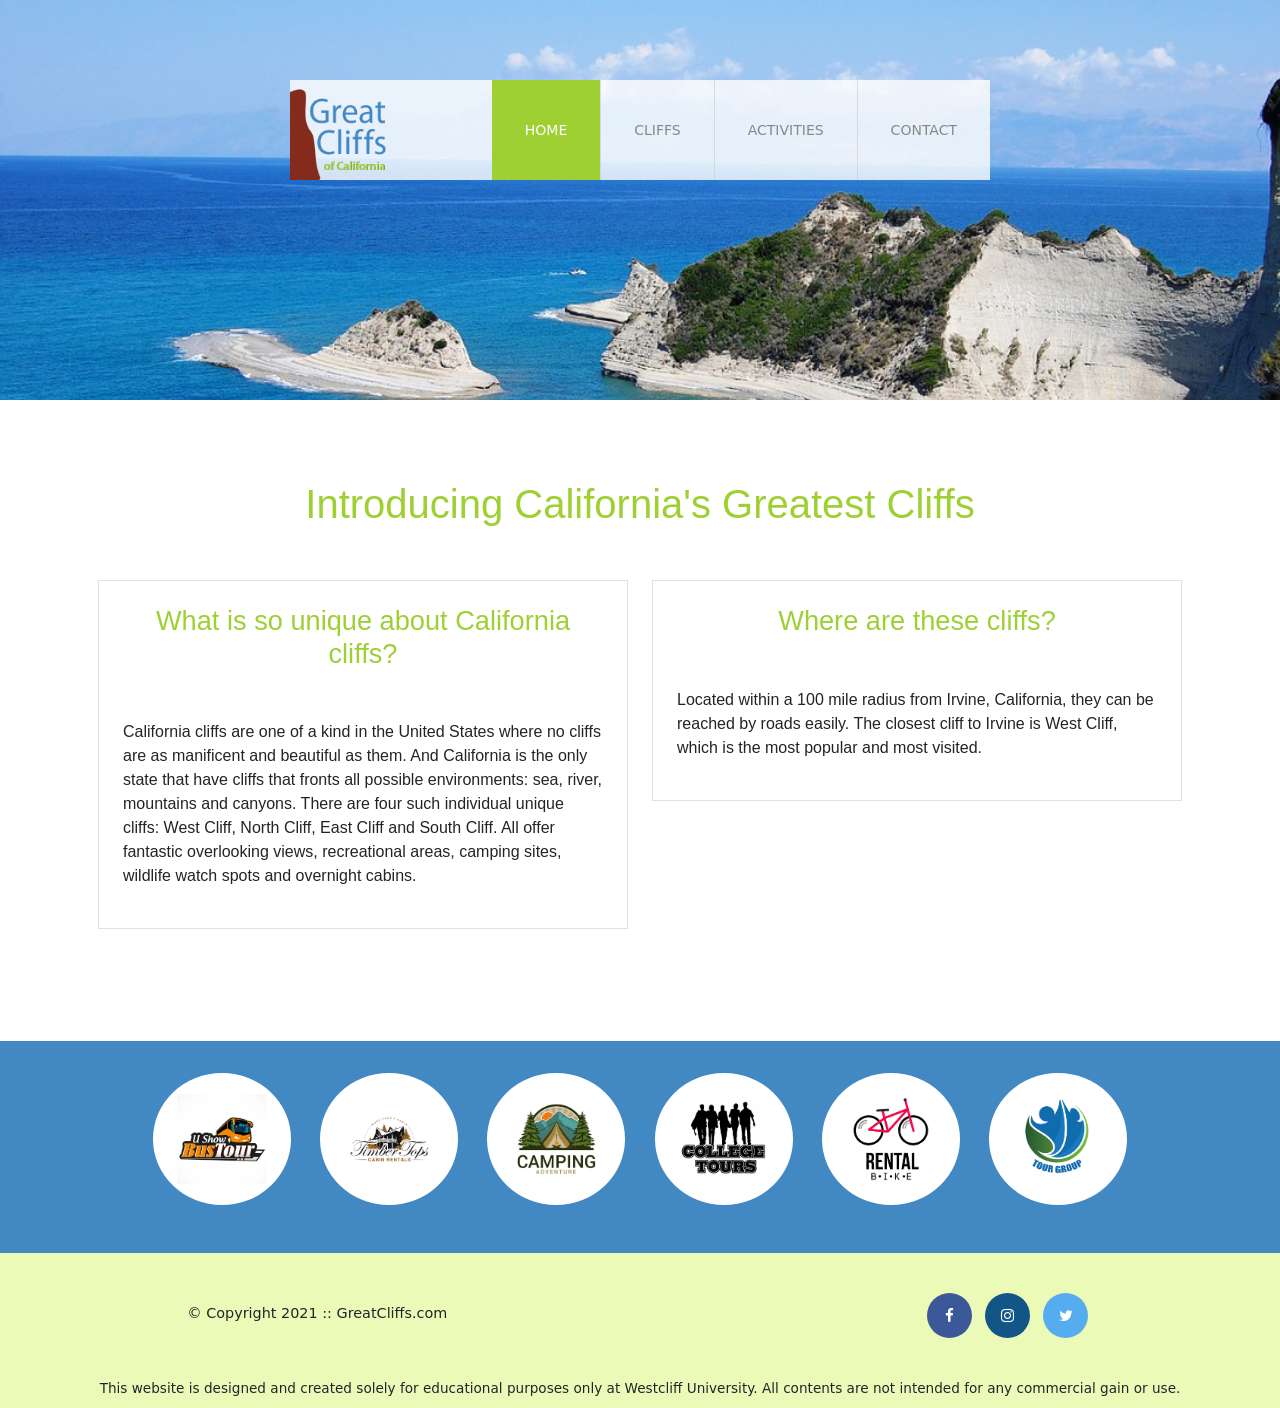
<file: index.html>
<!DOCTYPE html>
<html lang="en">
  <head>
    <title>Great Cliffs of California</title>

    <!-- Meta Tags -->
    <meta charset="UTF-8" />
    <meta name="viewport" content="width=device-width, initial-scale=1" />

    <!-- Bootstrap CSS -->
    <link
      href="https://cdn.jsdelivr.net/npm/bootstrap@5.3.3/dist/css/bootstrap.min.css"
      rel="stylesheet"
      integrity="sha384-QWTKZyjpPEjISv5WaRU9OFeRpok6YctnYmDr5pNlyT2bRjXh0JMhjY6hW+ALEwIH"
      crossorigin="anonymous"
    />
    <script
      src="https://cdn.jsdelivr.net/npm/bootstrap@5.3.3/dist/js/bootstrap.bundle.min.js"
      integrity="sha384-YvpcrYf0tY3lHB60NNkmXc5s9fDVZLESaAA55NDzOxhy9GkcIdslK1eN7N6jIeHz"
      crossorigin="anonymous"
    ></script>
    <!-- Font Awesome -->
    <link
      rel="stylesheet"
      href="https://cdnjs.cloudflare.com/ajax/libs/font-awesome/4.7.0/css/font-awesome.min.css"
    />
    <!-- Custom CSS -->
    <link rel="stylesheet" href="styles.css" />
    <link rel="stylesheet" href="new-styles.css" />
  </head>
  <body id="home">
    <div id="">
      <header class="">
        <div class="main-header">
          <div class="logo">
            <img src="images/logo.png" alt="Great Cliffs Logo" width="125" />
          </div>
          <nav class="navbar navbar-expand-lg justify-content-end main-menu">
            <div class="">
              <button class="navbar-toggler ms-auto" style="margin-top: 25px;" type="button" data-bs-toggle="collapse" data-bs-target="#navbarSupportedContent" aria-controls="navbarSupportedContent" aria-expanded="false" aria-label="Toggle navigation">
                <span class="navbar-toggler-icon"></span>
              </button>
              <div class="collapse navbar-collapse" id="navbarSupportedContent">
                <ul class="navbar-nav me-auto mb-2 mb-lg-0">
                  <li class="nav-item active"><a class="nav-link" href="index.html">Home</a></li>
                  <li class="nav-item"><a class="nav-link" href="cliffs.html">Cliffs</a></li>
                  <li class="nav-item"><a class="nav-link" href="activities.html">Activities</a></li>
                  <li class="nav-item"><a class="nav-link" href="contact.html">Contact</a></li>
                </ul>
              </div>
            </div>
          </nav>
        </div>
        
      </header>

      <main class="container">
        <div class="text-center mb-3">
          <h1>Introducing California's Greatest Cliffs</h1>
        </div>
        <div class="row p-3">
          <div class="col-12 col-sm-6 col-md-6 col-lg-6 mb-3">
            <div class="border p-4">
              <h2 class="text-center">
                What is so unique about California cliffs?
              </h2>
              <p>
                California cliffs are one of a kind in the United States where
                no cliffs are as manificent and beautiful as them. And
                California is the only state that have cliffs that fronts all
                possible environments: sea, river, mountains and canyons. There
                are four such individual unique cliffs: West Cliff, North Cliff,
                East Cliff and South Cliff. All offer fantastic overlooking
                views, recreational areas, camping sites, wildlife watch spots
                and overnight cabins.
              </p>
            </div>
          </div>

          <div class="col-12 col-sm-6 col-md-6 col-lg-6">
            <div class="border p-4">
              <h2 class="text-center">Where are these cliffs?</h2>
              <p>
                Located within a 100 mile radius from Irvine, California, they
                can be reached by roads easily. The closest cliff to Irvine is
                West Cliff, which is the most popular and most visited.
              </p>
            </div>
          </div>
        </div>
      </main>

      <section class="container-fluid">
        <div class="row">
        <ul id="partners" class="list-unstyled text-center">
          <li class="partner mb-3">
            <img
              src="images/partners/partner-bustour.png"
              alt="Partner Bus Tours"
            />
          </li>
          <li class="partner mb-3">
            <img
              src="images/partners/partner-cabinrental.png"
              alt="Partner Cabin Rental"
            />
          </li>
          <li class="partner mb-3">
            <img
              src="images/partners/partner-campingadv.png"
              alt="Partner Camping Adventure"
            />
          </li>
          <li class="partner mb-3">
            <img
              src="images/partners/partner-collegetours.png"
              alt="Partner College Tours"
            />
          </li>
          <li class="partner mb-3">
            <img
              src="images/partners/partner-rentalbike.png"
              alt="Partner Bike Rentals"
            />
          </li>
          <li class="partner mb-3">
            <img
              src="images/partners/partner-tourgroup.png"
              alt="Partner Tour Group"
            />
          </li>
        </ul>
      </div>
      </section>

      <footer>
        <!-- Nondisclaimer -->
        <div id="nondisclaimer">
          <div class="copy">&copy; Copyright 2021 :: GreatCliffs.com</div>
          <div class="social">
            <a href="#" class="fa fa-facebook"></a>
            <a href="#" class="fa fa-instagram"></a>
            <a href="#" class="fa fa-twitter"></a>
          </div>
        </div>
        <!-- End Nondisclaimer -->

        <!-- Disclaimer -->
        <div id="disclaimer">
          <p>
            This website is designed and created solely for educational purposes
            only at Westcliff University. All contents are not intended for any
            commercial gain or use.
          </p>
        </div>
        <!-- End Disclaimer -->
      </footer>
    </div>

    <!-- Bootstrap jQuery -->

    <!-- Bootstrap Popper -->

    <!-- Bootstrap JS -->
  </body>
</html>
</file>
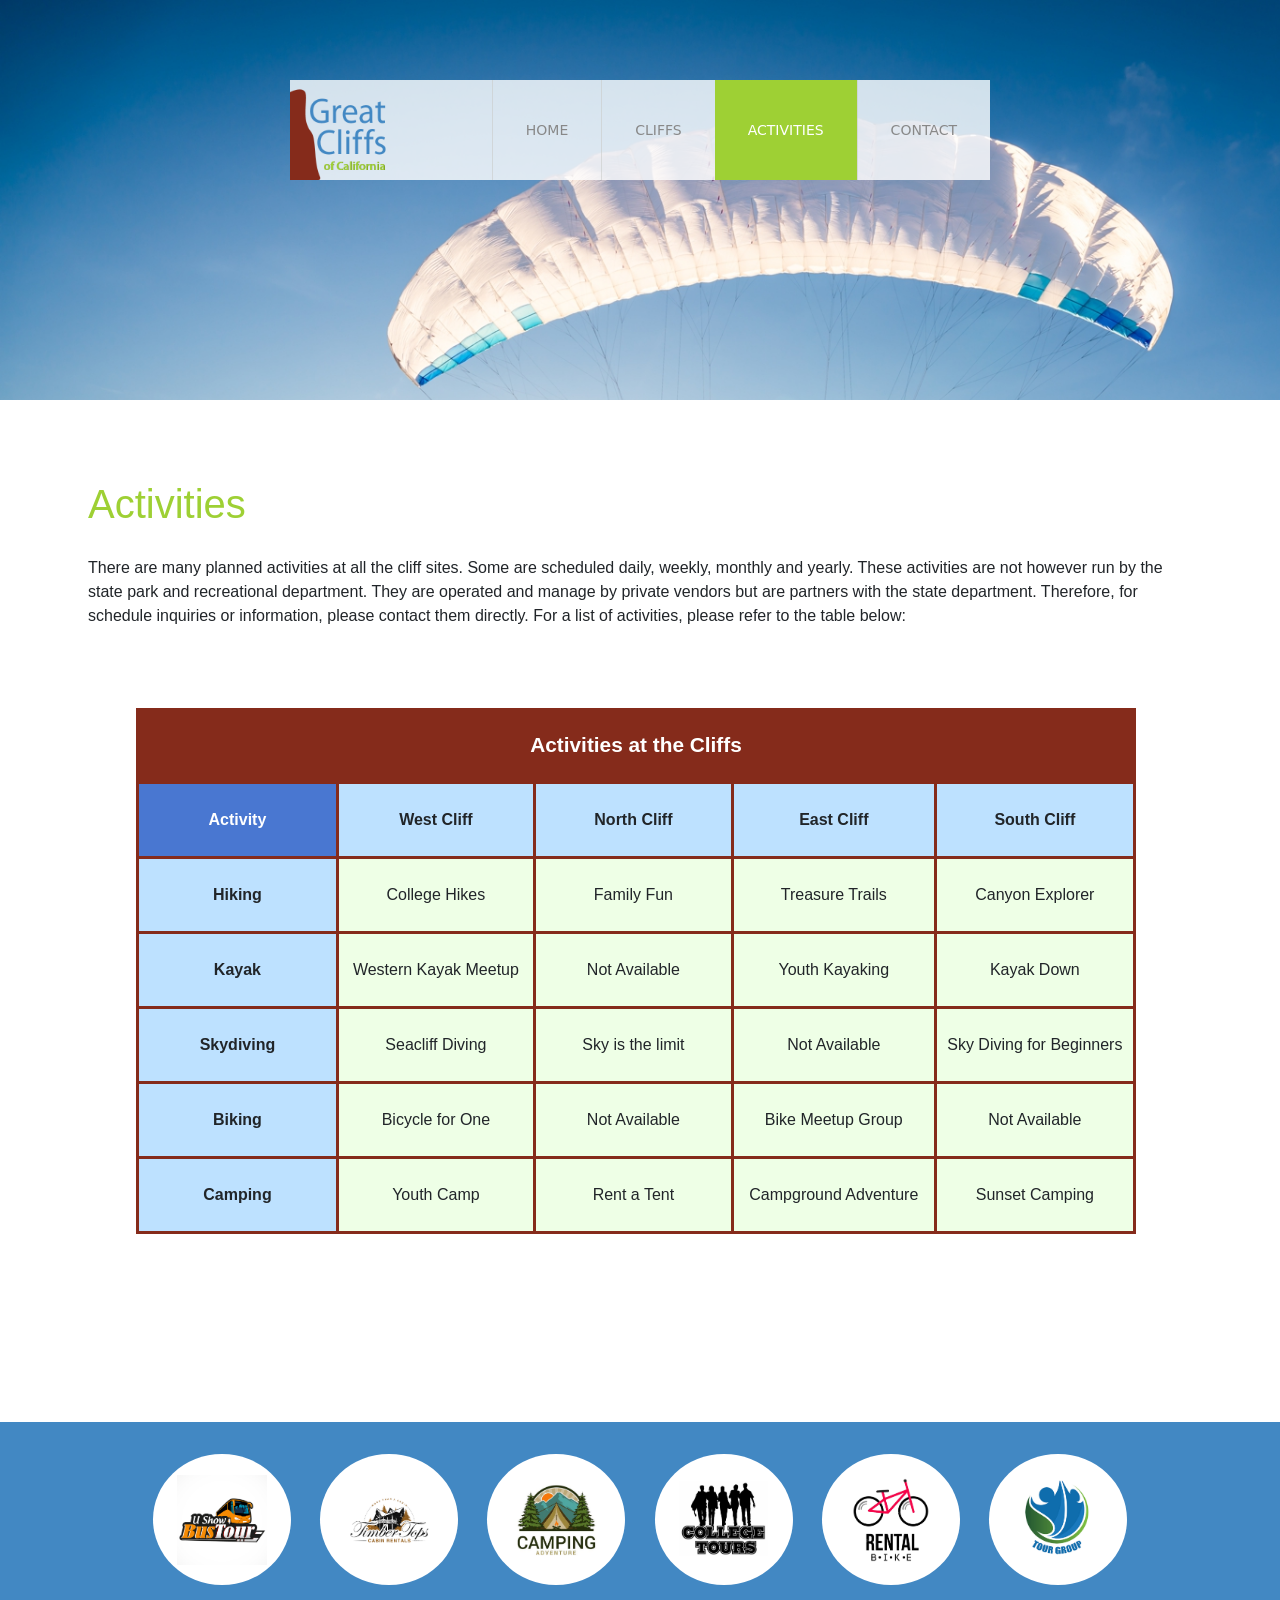
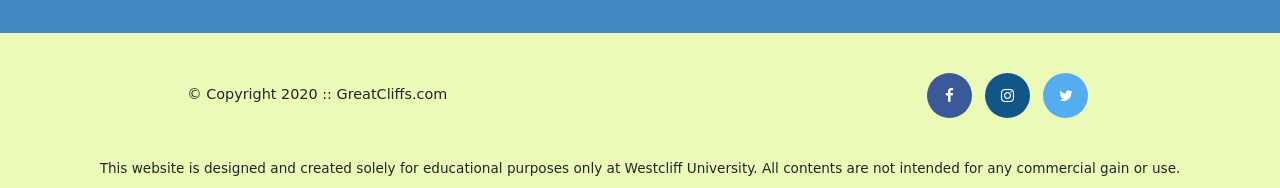
<file: activities.html>
<!DOCTYPE html>
<html>
  <head>
    <meta charset="UTF-8" />
    <title>Document</title>
    <link rel="stylesheet" href="styles.css" />
    <link
      rel="stylesheet"
      href="https://cdnjs.cloudflare.com/ajax/libs/font-awesome/4.7.0/css/font-awesome.min.css"
    />

    <!-- jQuery Library -->
    <script src="https://ajax.googleapis.com/ajax/libs/jquery/3.5.1/jquery.min.js"></script>

    <!-- Meta Tags -->
    <meta charset="UTF-8" />
    <meta name="viewport" content="width=device-width, initial-scale=1" />

    <!-- Bootstrap CSS -->
    <link
      href="https://cdn.jsdelivr.net/npm/bootstrap@5.3.3/dist/css/bootstrap.min.css"
      rel="stylesheet"
      integrity="sha384-QWTKZyjpPEjISv5WaRU9OFeRpok6YctnYmDr5pNlyT2bRjXh0JMhjY6hW+ALEwIH"
      crossorigin="anonymous"
    />
    <script
      src="https://cdn.jsdelivr.net/npm/bootstrap@5.3.3/dist/js/bootstrap.bundle.min.js"
      integrity="sha384-YvpcrYf0tY3lHB60NNkmXc5s9fDVZLESaAA55NDzOxhy9GkcIdslK1eN7N6jIeHz"
      crossorigin="anonymous"
    ></script>
    <!-- Font Awesome -->
    <link
      rel="stylesheet"
      href="https://cdnjs.cloudflare.com/ajax/libs/font-awesome/4.7.0/css/font-awesome.min.css"
    />
    <!-- Custom CSS -->
    <!-- <link rel="stylesheet" href="styles.css" /> -->
    <link rel="stylesheet" href="new-styles.css" />
  </head>
  <body id="activities">
    <div id="container">
      <header class="">
        <div class="main-header">
          <div class="logo">
            <img src="images/logo.png" alt="Great Cliffs Logo" width="125" />
          </div>
          <nav class="navbar navbar-expand-lg justify-content-end main-menu">
            <div class="">
              <button
                class="navbar-toggler ms-auto"
                style="margin-top: 25px"
                type="button"
                data-bs-toggle="collapse"
                data-bs-target="#navbarSupportedContent"
                aria-controls="navbarSupportedContent"
                aria-expanded="false"
                aria-label="Toggle navigation"
              >
                <span class="navbar-toggler-icon"></span>
              </button>
              <div class="collapse navbar-collapse" id="navbarSupportedContent">
                <ul class="navbar-nav me-auto mb-2 mb-lg-0">
                  <li class="nav-item">
                    <a class="nav-link" href="index.html">Home</a>
                  </li>
                  <li class="nav-item">
                    <a class="nav-link" href="cliffs.html">Cliffs</a>
                  </li>
                  <li class="nav-item active">
                    <a class="nav-link" href="activities.html">Activities</a>
                  </li>
                  <li class="nav-item">
                    <a class="nav-link" href="contact.html">Contact</a>
                  </li>
                </ul>
              </div>
            </div>
          </nav>
        </div>
      </header>

      <main>
        <h1>Activities</h1>
        <p>
          There are many planned activities at all the cliff sites. Some are
          scheduled daily, weekly, monthly and yearly. These activities are not
          however run by the state park and recreational department. They are
          operated and manage by private vendors but are partners with the state
          department. Therefore, for schedule inquiries or information, please
          contact them directly. For a list of activities, please refer to the
          table below:
        </p>
        <div class="table-responsive">
          <table>
            <caption>
              Activities at the Cliffs
            </caption>
            <thead>
              <tr>
                <th>Activity</th>
                <th>West Cliff</th>
                <th>North Cliff</th>
                <th>East Cliff</th>
                <th>South Cliff</th>
              </tr>
            </thead>
            <tbody>
              <tr>
                <td>Hiking</td>
                <td>College Hikes</td>
                <td>Family Fun</td>
                <td>Treasure Trails</td>
                <td>Canyon Explorer</td>
              </tr>
              <tr>
                <td>Kayak</td>
                <td>Western Kayak Meetup</td>
                <td>Not Available</td>
                <td>Youth Kayaking</td>
                <td>Kayak Down</td>
              </tr>
              <tr>
                <td>Skydiving</td>
                <td>Seacliff Diving</td>
                <td>Sky is the limit</td>
                <td>Not Available</td>
                <td>Sky Diving for Beginners</td>
              </tr>
              <tr>
                <td>Biking</td>
                <td>Bicycle for One</td>
                <td>Not Available</td>
                <td>Bike Meetup Group</td>
                <td>Not Available</td>
              </tr>
              <tr>
                <td>Camping</td>
                <td>Youth Camp</td>
                <td>Rent a Tent</td>
                <td>Campground Adventure</td>
                <td>Sunset Camping</td>
              </tr>
            </tbody>
          </table>
        </div>

        <div id="displaySelected" class="container">
          <div id="result">
            <h4>My selected activities to enquire:</h4>
          </div>
          <div id="sendinfo">
            <input type="email" placeholder="johndoe@gmail.com" />
            <button>Get Info</button>
          </div>
        </div>
      </main>
      <section class="container-fluid">
        <div class="row">
          <ul id="partners" class="list-unstyled text-center">
            <li class="partner mb-3">
              <img
                src="images/partners/partner-bustour.png"
                alt="Partner Bus Tours"
              />
            </li>
            <li class="partner mb-3">
              <img
                src="images/partners/partner-cabinrental.png"
                alt="Partner Cabin Rental"
              />
            </li>
            <li class="partner mb-3">
              <img
                src="images/partners/partner-campingadv.png"
                alt="Partner Camping Adventure"
              />
            </li>
            <li class="partner mb-3">
              <img
                src="images/partners/partner-collegetours.png"
                alt="Partner College Tours"
              />
            </li>
            <li class="partner mb-3">
              <img
                src="images/partners/partner-rentalbike.png"
                alt="Partner Bike Rentals"
              />
            </li>
            <li class="partner mb-3">
              <img
                src="images/partners/partner-tourgroup.png"
                alt="Partner Tour Group"
              />
            </li>
          </ul>
        </div>
      </section>
      <footer>
        <div id="nondisclaimer">
          <div class="copy">&copy; Copyright 2020 :: GreatCliffs.com</div>
          <div class="social">
            <a href="#" class="fa fa-facebook"></a>
            <a href="#" class="fa fa-instagram"></a>
            <a href="#" class="fa fa-twitter"></a>
          </div>
        </div>
        <div id="disclaimer">
          <p>
            This website is designed and created solely for educational purposes
            only at Westcliff University. All contents are not intended for any
            commercial gain or use.
          </p>
        </div>
      </footer>
    </div><!-- Bootstrap Modal -->
    <div class="modal fade" id="activityModal" tabindex="-1" aria-labelledby="activityModalLabel" aria-hidden="true">
      <div class="modal-dialog">
        <div class="modal-content">
          <div class="modal-header">
            <h5 class="modal-title" id="activityModalLabel">Selected Activities</h5>
            <button type="button" class="btn-close" data-bs-dismiss="modal" aria-label="Close"></button>
          </div>
          <div class="modal-body">
            <div id="selectedActivities"></div>
          </div>
          <div class="modal-footer">
            <input type="email" class="form-control" placeholder="johndoe@gmail.com" id="userEmail">
            <button class="btn btn-primary">Get Info</button>
          </div>
        </div>
      </div>
    </div>
    
    <script src="js/activity.js"></script>
  </body>
</html>
</file>
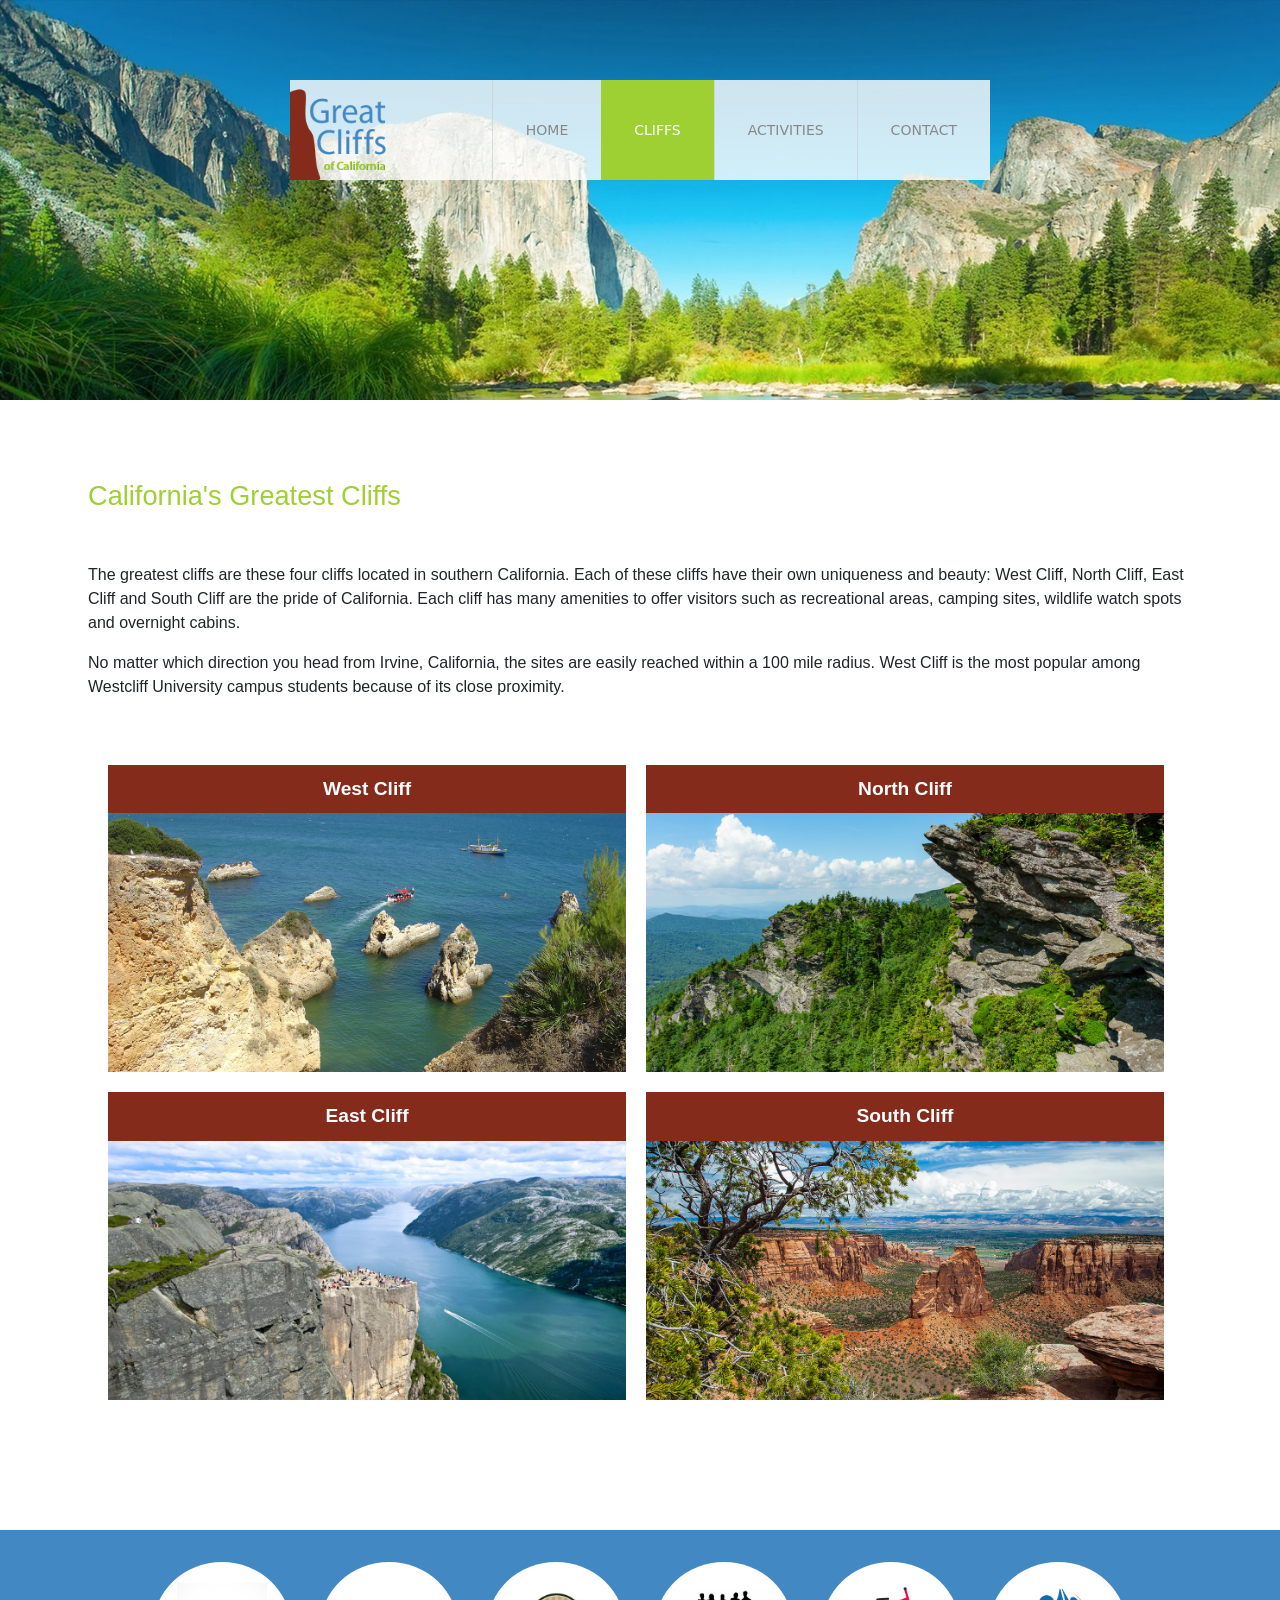
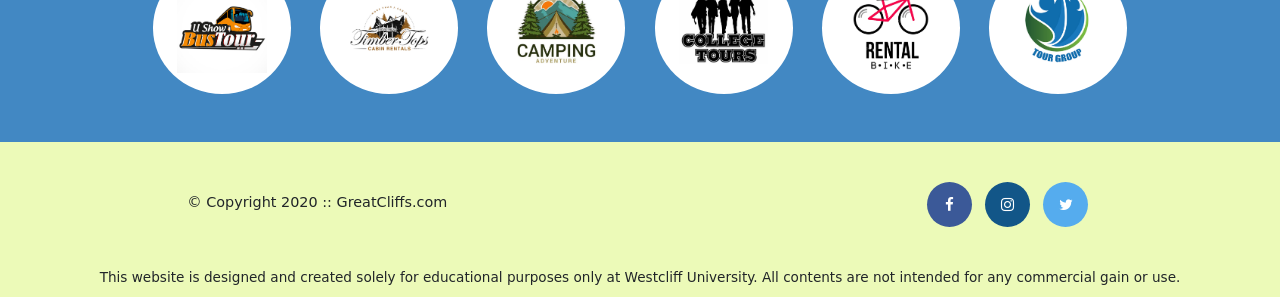
<file: cliff.html>
<!DOCTYPE html>
<html>
  <head>
    <meta charset="UTF-8" />
    <title>Great Cliffs of California</title>
    <link rel="stylesheet" href="styles.css" />
    <link
      rel="stylesheet"
      href="https://cdnjs.cloudflare.com/ajax/libs/font-awesome/4.7.0/css/font-awesome.min.css"
    />

    <!-- jQuery Library -->
    <script src="https://ajax.googleapis.com/ajax/libs/jquery/3.5.1/jquery.min.js"></script>

    <!-- Meta Tags -->
    <meta charset="UTF-8" />
    <meta name="viewport" content="width=device-width, initial-scale=1" />

    <!-- Bootstrap CSS -->
    <link
      href="https://cdn.jsdelivr.net/npm/bootstrap@5.3.3/dist/css/bootstrap.min.css"
      rel="stylesheet"
      integrity="sha384-QWTKZyjpPEjISv5WaRU9OFeRpok6YctnYmDr5pNlyT2bRjXh0JMhjY6hW+ALEwIH"
      crossorigin="anonymous"
    />
    <script
      src="https://cdn.jsdelivr.net/npm/bootstrap@5.3.3/dist/js/bootstrap.bundle.min.js"
      integrity="sha384-YvpcrYf0tY3lHB60NNkmXc5s9fDVZLESaAA55NDzOxhy9GkcIdslK1eN7N6jIeHz"
      crossorigin="anonymous"
    ></script>
    <!-- Font Awesome -->
    <link
      rel="stylesheet"
      href="https://cdnjs.cloudflare.com/ajax/libs/font-awesome/4.7.0/css/font-awesome.min.css"
    />
    <!-- Custom CSS -->
    <link rel="stylesheet" href="styles.css" />
    <link rel="stylesheet" href="new-styles.css" />
  </head>
  <body id="cliff">
    <div id="container">
      <header class="">
        <div class="main-header">
          <div class="logo">
            <img src="images/logo.png" alt="Great Cliffs Logo" width="125" />
          </div>
          <nav class="navbar navbar-expand-lg justify-content-end main-menu">
            <div class="">
              <button class="navbar-toggler ms-auto" style="margin-top: 25px;" type="button" data-bs-toggle="collapse" data-bs-target="#navbarSupportedContent" aria-controls="navbarSupportedContent" aria-expanded="false" aria-label="Toggle navigation">
                <span class="navbar-toggler-icon"></span>
              </button>
              <div class="collapse navbar-collapse" id="navbarSupportedContent">
                <ul class="navbar-nav me-auto mb-2 mb-lg-0">
                  <li class="nav-item"><a class="nav-link" href="index.html">Home</a></li>
                  <li class="nav-item active"><a class="nav-link" href="cliffs.html">Cliffs</a></li>
                  <li class="nav-item"><a class="nav-link" href="activities.html">Activities</a></li>
                  <li class="nav-item"><a class="nav-link" href="contact.html">Contact</a></li>
                </ul>
              </div>
            </div>
          </nav>
        </div>
        
      </header>

      <main>
        <h2>California's Greatest Cliffs</h2>
        <p>
          The greatest cliffs are these four cliffs located in southern
          California. Each of these cliffs have their own uniqueness and beauty:
          West Cliff, North Cliff, East Cliff and South Cliff are the pride of
          California. Each cliff has many amenities to offer visitors such as
          recreational areas, camping sites, wildlife watch spots and overnight
          cabins.
        </p>
        <p>
          No matter which direction you head from Irvine, California, the sites
          are easily reached within a 100 mile radius. West Cliff is the most
          popular among Westcliff University campus students because of its
          close proximity.
        </p>
        <div class="cliffs-container">
          <div class="cliff">
            <div class="caption">West Cliff</div>
            <img src="images/cliff-west-sea.jpg" alt="West Cliff">
          </div>
          <div class="cliff">
            <div class="caption">North Cliff</div>
            <img src="images/cliff-north-mountain.jpg" alt="North Cliff">
          </div>
          <div class="cliff">
            <div class="caption">East Cliff</div>
            <img src="images/cliff-east-river.jpg" alt="East Cliff">
          </div>
          <div class="cliff">
            <div class="caption">South Cliff</div>
            <img src="images/cliff-south-canyon.jpg" alt="South Cliff">
          </div>
        </div>
      </main>
      <section class="container-fluid">
        <div class="row">
        <ul id="partners" class="list-unstyled text-center">
          <li class="partner mb-3">
            <img
              src="images/partners/partner-bustour.png"
              alt="Partner Bus Tours"
            />
          </li>
          <li class="partner mb-3">
            <img
              src="images/partners/partner-cabinrental.png"
              alt="Partner Cabin Rental"
            />
          </li>
          <li class="partner mb-3">
            <img
              src="images/partners/partner-campingadv.png"
              alt="Partner Camping Adventure"
            />
          </li>
          <li class="partner mb-3">
            <img
              src="images/partners/partner-collegetours.png"
              alt="Partner College Tours"
            />
          </li>
          <li class="partner mb-3">
            <img
              src="images/partners/partner-rentalbike.png"
              alt="Partner Bike Rentals"
            />
          </li>
          <li class="partner mb-3">
            <img
              src="images/partners/partner-tourgroup.png"
              alt="Partner Tour Group"
            />
          </li>
        </ul>
      </div>
      </section>
      <footer>
        <div id="nondisclaimer">
          <div class="copy">&copy; Copyright 2020 :: GreatCliffs.com</div>
          <div class="social">
            <a href="#" class="fa fa-facebook"></a>
            <a href="#" class="fa fa-instagram"></a>
            <a href="#" class="fa fa-twitter"></a>
          </div>
        </div>
        <div id="disclaimer">
          <p>
            This website is designed and created solely for educational purposes
            only at Westcliff University. All contents are not intended for any
            commercial gain or use.
          </p>
        </div>
      </footer>
    </div>

    <!-- Lightbox Elements -->
    <div class="backdrop"></div>
    <div class="box">
      <div class="close">&times;</div>
    </div>

    <!-- Lightbox Script -->
    <script src="js/lightbox.js"></script>
  </body>
</html>
</file>
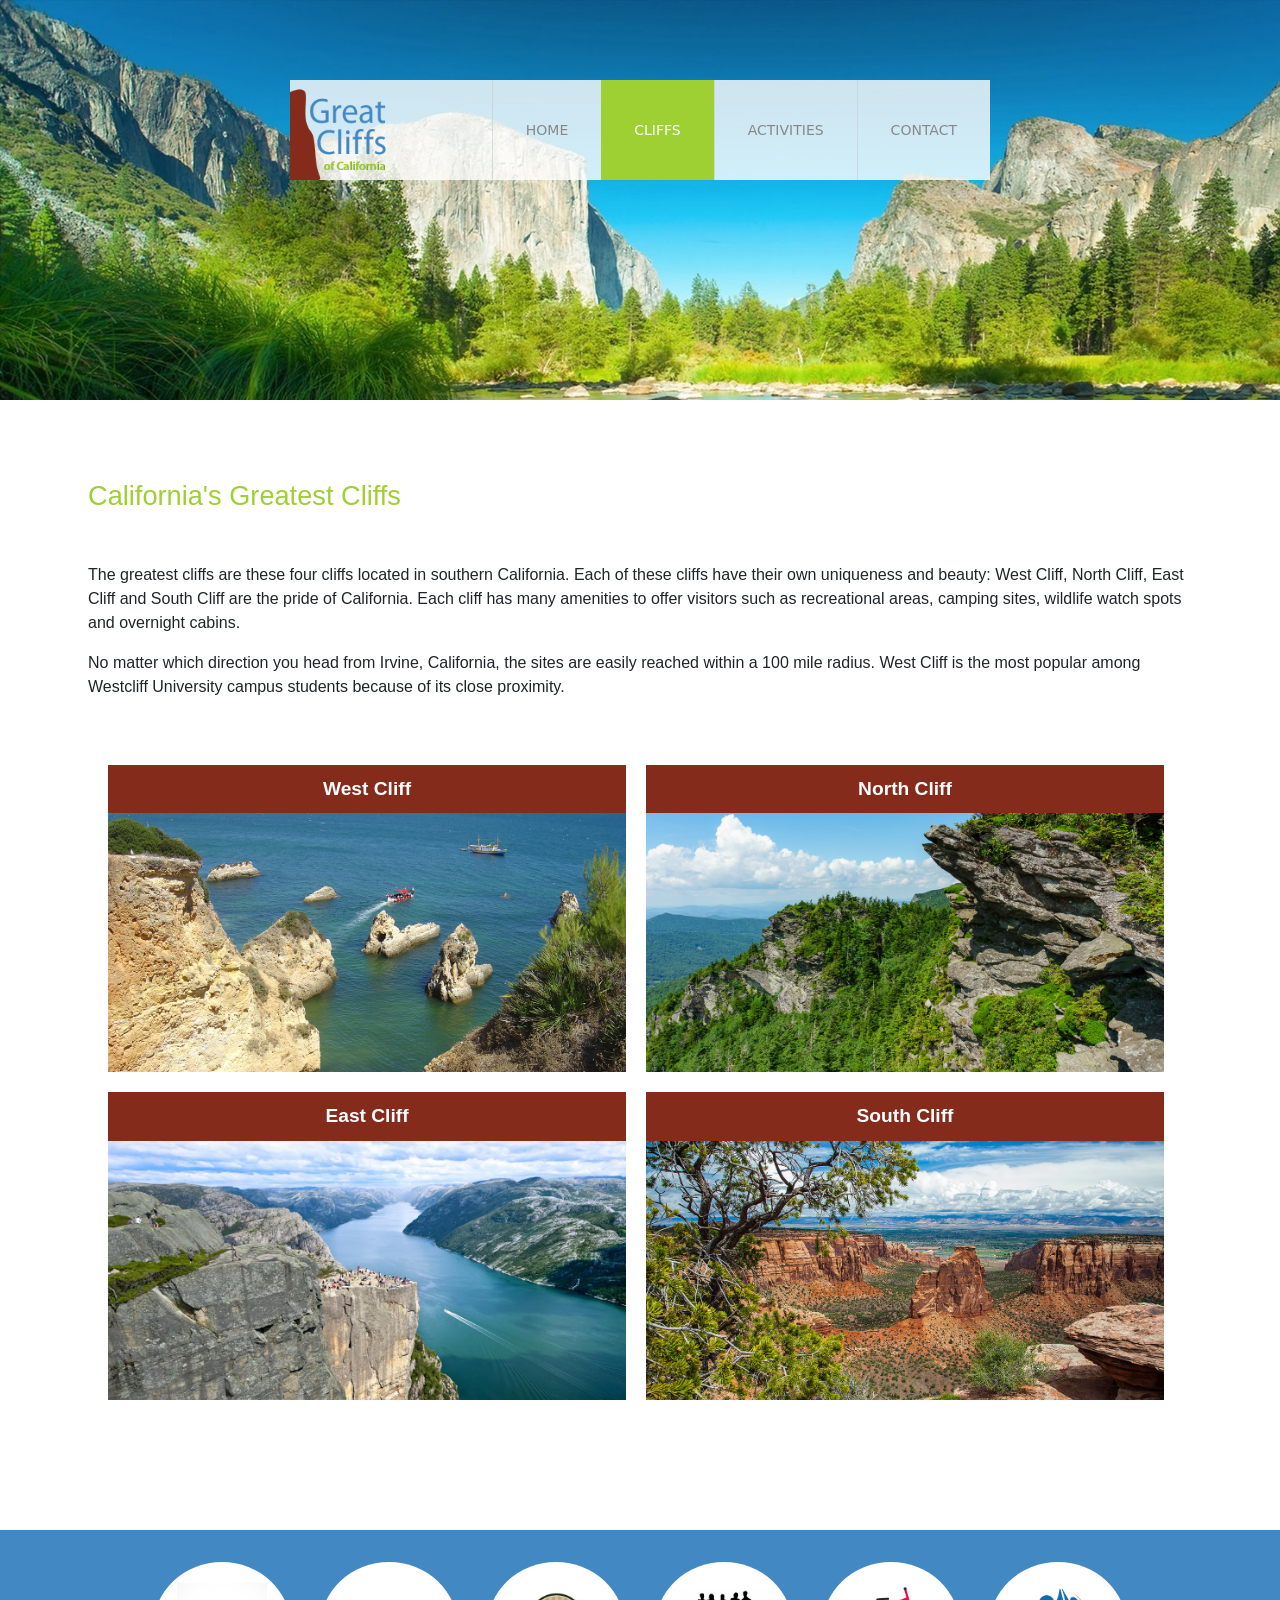
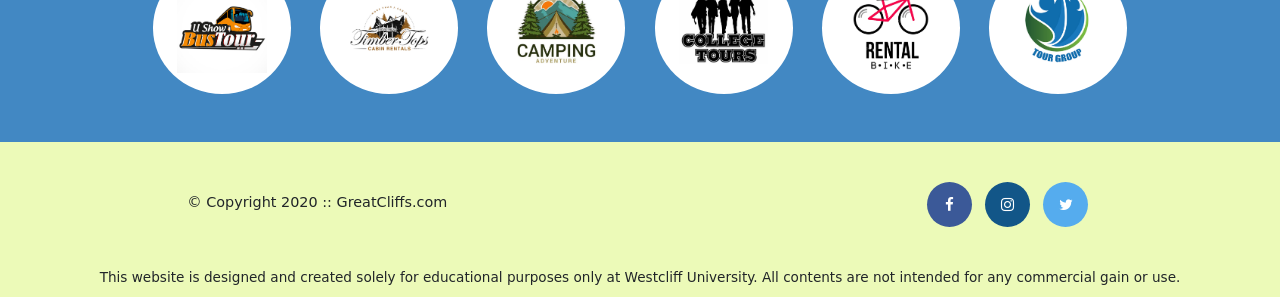
<file: cliffs.html>
<!DOCTYPE html>
<html>
  <head>
    <meta charset="UTF-8" />
    <title>Great Cliffs of California</title>
    <link rel="stylesheet" href="styles.css" />
    <link
      rel="stylesheet"
      href="https://cdnjs.cloudflare.com/ajax/libs/font-awesome/4.7.0/css/font-awesome.min.css"
    />

    <!-- jQuery Library -->
    <script src="https://ajax.googleapis.com/ajax/libs/jquery/3.5.1/jquery.min.js"></script>

    <!-- Meta Tags -->
    <meta charset="UTF-8" />
    <meta name="viewport" content="width=device-width, initial-scale=1" />

    <!-- Bootstrap CSS -->
    <link
      href="https://cdn.jsdelivr.net/npm/bootstrap@5.3.3/dist/css/bootstrap.min.css"
      rel="stylesheet"
      integrity="sha384-QWTKZyjpPEjISv5WaRU9OFeRpok6YctnYmDr5pNlyT2bRjXh0JMhjY6hW+ALEwIH"
      crossorigin="anonymous"
    />
    <script
      src="https://cdn.jsdelivr.net/npm/bootstrap@5.3.3/dist/js/bootstrap.bundle.min.js"
      integrity="sha384-YvpcrYf0tY3lHB60NNkmXc5s9fDVZLESaAA55NDzOxhy9GkcIdslK1eN7N6jIeHz"
      crossorigin="anonymous"
    ></script>
    <!-- Font Awesome -->
    <link
      rel="stylesheet"
      href="https://cdnjs.cloudflare.com/ajax/libs/font-awesome/4.7.0/css/font-awesome.min.css"
    />
    <!-- Custom CSS -->
    <link rel="stylesheet" href="styles.css" />
    <link rel="stylesheet" href="new-styles.css" />
  </head>
  <body id="cliff">
    <div id="container">
      <header class="">
        <div class="main-header">
          <div class="logo">
            <img src="images/logo.png" alt="Great Cliffs Logo" width="125" />
          </div>
          <nav class="navbar navbar-expand-lg justify-content-end main-menu">
            <div class="">
              <button class="navbar-toggler ms-auto" style="margin-top: 25px;" type="button" data-bs-toggle="collapse" data-bs-target="#navbarSupportedContent" aria-controls="navbarSupportedContent" aria-expanded="false" aria-label="Toggle navigation">
                <span class="navbar-toggler-icon"></span>
              </button>
              <div class="collapse navbar-collapse" id="navbarSupportedContent">
                <ul class="navbar-nav me-auto mb-2 mb-lg-0">
                  <li class="nav-item"><a class="nav-link" href="index.html">Home</a></li>
                  <li class="nav-item active"><a class="nav-link" href="cliffs.html">Cliffs</a></li>
                  <li class="nav-item"><a class="nav-link" href="activities.html">Activities</a></li>
                  <li class="nav-item"><a class="nav-link" href="contact.html">Contact</a></li>
                </ul>
              </div>
            </div>
          </nav>
        </div>
        
      </header>

      <main>
        <h2>California's Greatest Cliffs</h2>
        <p>
          The greatest cliffs are these four cliffs located in southern
          California. Each of these cliffs have their own uniqueness and beauty:
          West Cliff, North Cliff, East Cliff and South Cliff are the pride of
          California. Each cliff has many amenities to offer visitors such as
          recreational areas, camping sites, wildlife watch spots and overnight
          cabins.
        </p>
        <p>
          No matter which direction you head from Irvine, California, the sites
          are easily reached within a 100 mile radius. West Cliff is the most
          popular among Westcliff University campus students because of its
          close proximity.
        </p>
        <div class="cliffs-container">
          <div class="cliff">
            <div class="caption">West Cliff</div>
            <img src="images/cliff-west-sea.jpg" alt="West Cliff">
          </div>
          <div class="cliff">
            <div class="caption">North Cliff</div>
            <img src="images/cliff-north-mountain.jpg" alt="North Cliff">
          </div>
          <div class="cliff">
            <div class="caption">East Cliff</div>
            <img src="images/cliff-east-river.jpg" alt="East Cliff">
          </div>
          <div class="cliff">
            <div class="caption">South Cliff</div>
            <img src="images/cliff-south-canyon.jpg" alt="South Cliff">
          </div>
        </div>
      </main>
      <section class="container-fluid">
        <div class="row">
        <ul id="partners" class="list-unstyled text-center">
          <li class="partner mb-3">
            <img
              src="images/partners/partner-bustour.png"
              alt="Partner Bus Tours"
            />
          </li>
          <li class="partner mb-3">
            <img
              src="images/partners/partner-cabinrental.png"
              alt="Partner Cabin Rental"
            />
          </li>
          <li class="partner mb-3">
            <img
              src="images/partners/partner-campingadv.png"
              alt="Partner Camping Adventure"
            />
          </li>
          <li class="partner mb-3">
            <img
              src="images/partners/partner-collegetours.png"
              alt="Partner College Tours"
            />
          </li>
          <li class="partner mb-3">
            <img
              src="images/partners/partner-rentalbike.png"
              alt="Partner Bike Rentals"
            />
          </li>
          <li class="partner mb-3">
            <img
              src="images/partners/partner-tourgroup.png"
              alt="Partner Tour Group"
            />
          </li>
        </ul>
      </div>
      </section>
      <footer>
        <div id="nondisclaimer">
          <div class="copy">&copy; Copyright 2020 :: GreatCliffs.com</div>
          <div class="social">
            <a href="#" class="fa fa-facebook"></a>
            <a href="#" class="fa fa-instagram"></a>
            <a href="#" class="fa fa-twitter"></a>
          </div>
        </div>
        <div id="disclaimer">
          <p>
            This website is designed and created solely for educational purposes
            only at Westcliff University. All contents are not intended for any
            commercial gain or use.
          </p>
        </div>
      </footer>
    </div>

    <!-- Lightbox Elements -->
    <div class="backdrop"></div>
    <div class="box">
      <div class="close">&times;</div>
    </div>

    <!-- Lightbox Script -->
    <script src="js/lightbox.js"></script>
  </body>
</html>
</file>
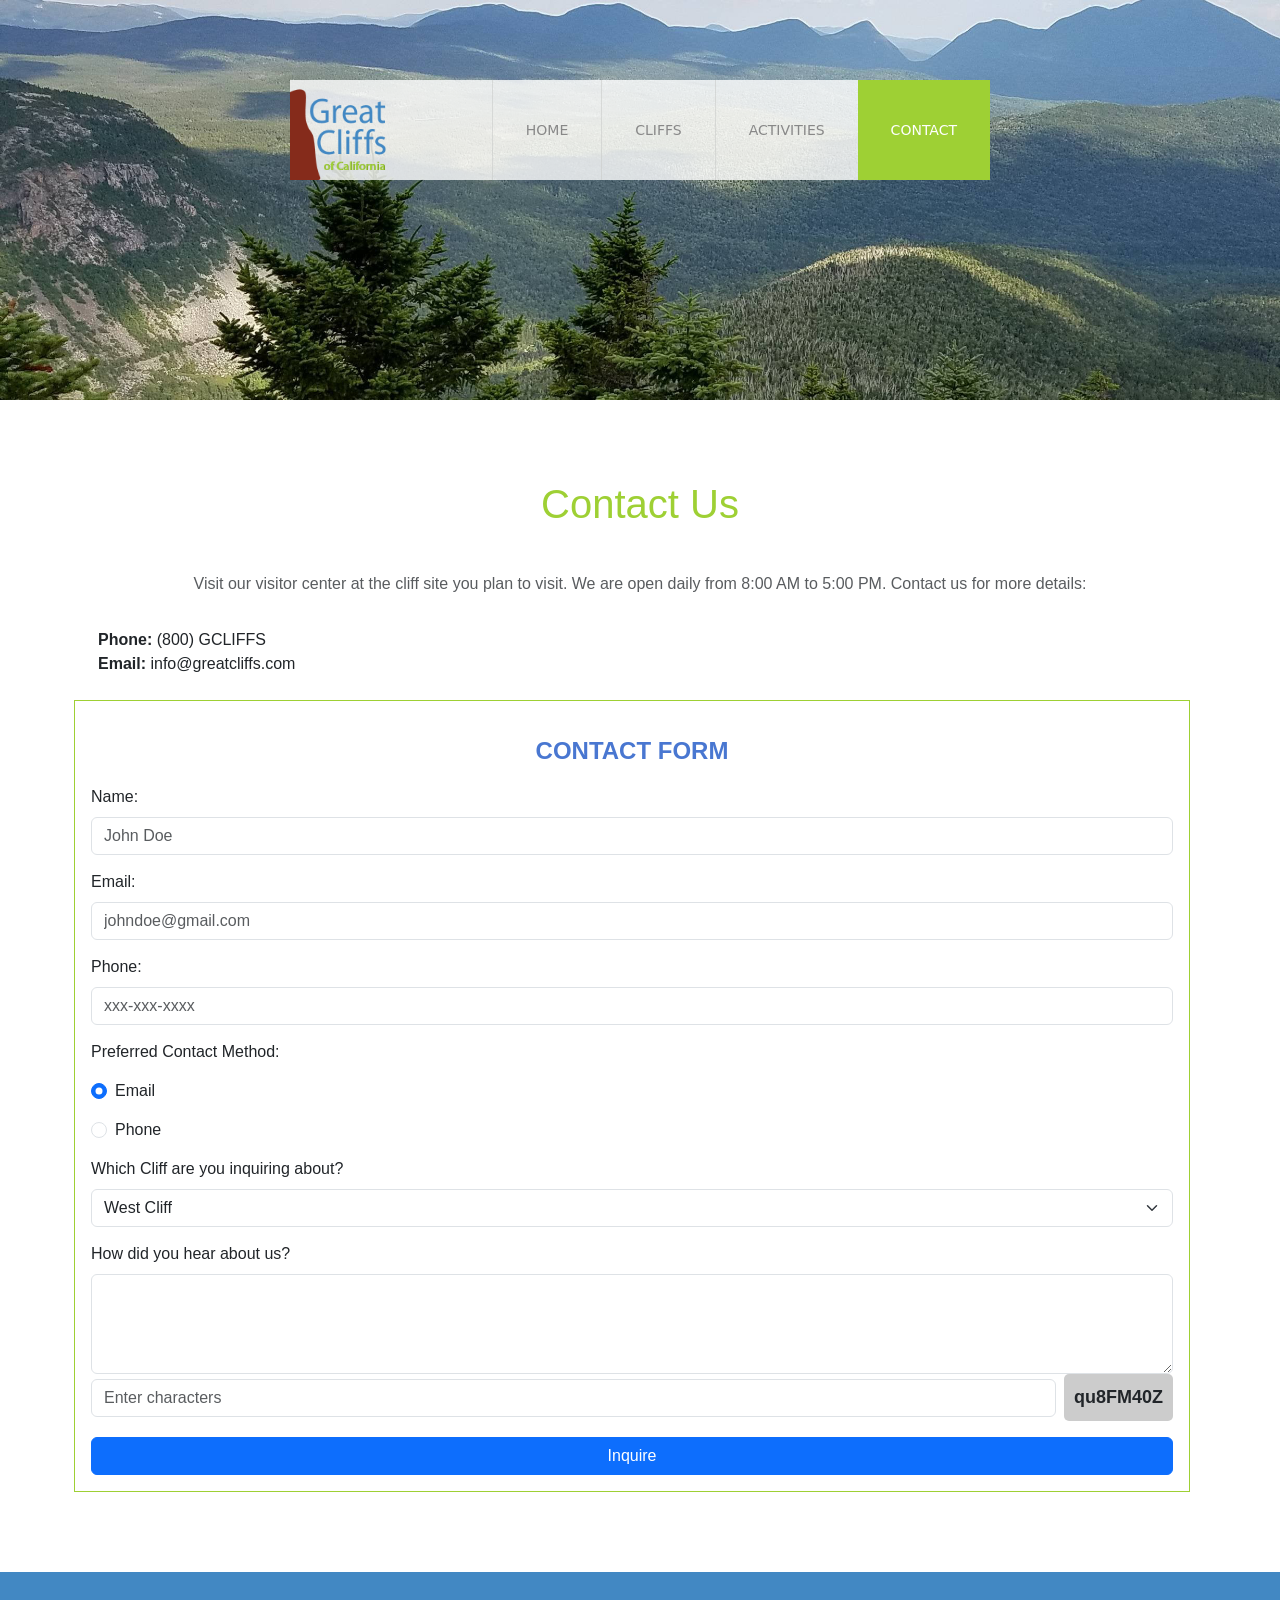
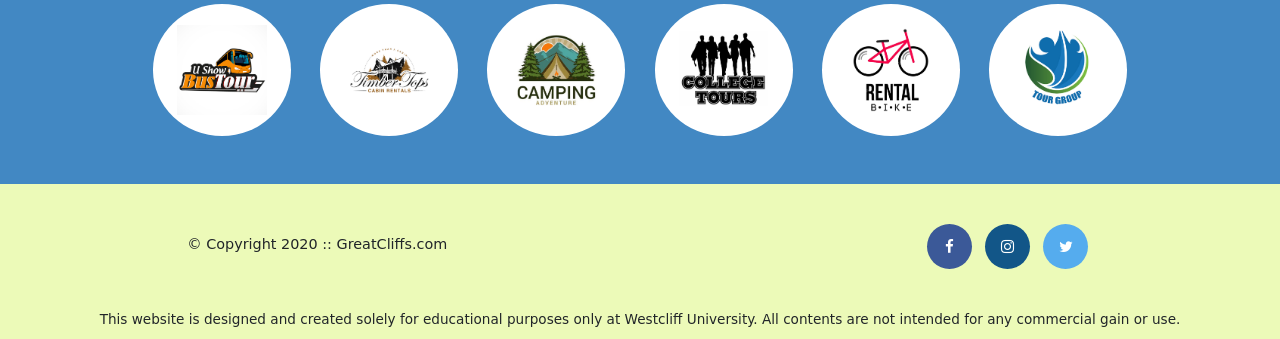
<file: contact.html>
<!DOCTYPE html>
<html>
  <head>
    <meta charset="UTF-8" />
    <title>Document</title>
    <link rel="stylesheet" href="styles.css" />
    <link
      rel="stylesheet"
      href="https://cdnjs.cloudflare.com/ajax/libs/font-awesome/4.7.0/css/font-awesome.min.css"
    />

    <!-- jQuery Library -->
    <script src="https://ajax.googleapis.com/ajax/libs/jquery/3.5.1/jquery.min.js"></script>

    <!-- Meta Tags -->
    <meta charset="UTF-8" />
    <meta name="viewport" content="width=device-width, initial-scale=1" />

    <!-- Bootstrap CSS -->
    <link
      href="https://cdn.jsdelivr.net/npm/bootstrap@5.3.3/dist/css/bootstrap.min.css"
      rel="stylesheet"
      integrity="sha384-QWTKZyjpPEjISv5WaRU9OFeRpok6YctnYmDr5pNlyT2bRjXh0JMhjY6hW+ALEwIH"
      crossorigin="anonymous"
    />
    <script
      src="https://cdn.jsdelivr.net/npm/bootstrap@5.3.3/dist/js/bootstrap.bundle.min.js"
      integrity="sha384-YvpcrYf0tY3lHB60NNkmXc5s9fDVZLESaAA55NDzOxhy9GkcIdslK1eN7N6jIeHz"
      crossorigin="anonymous"
    ></script>
    <!-- Font Awesome -->
    <link
      rel="stylesheet"
      href="https://cdnjs.cloudflare.com/ajax/libs/font-awesome/4.7.0/css/font-awesome.min.css"
    />
    <!-- Custom CSS -->
    <link rel="stylesheet" href="styles.css" />
    <link rel="stylesheet" href="new-styles.css" />
  </head>
  <body id="contact" onload="disableButton(true)">
    <div id="container">
      <header class="">
        <div class="main-header">
          <div class="logo">
            <img src="images/logo.png" alt="Great Cliffs Logo" width="125" />
          </div>
          <nav class="navbar navbar-expand-lg justify-content-end main-menu">
            <div class="">
              <button
                class="navbar-toggler ms-auto"
                style="margin-top: 25px"
                type="button"
                data-bs-toggle="collapse"
                data-bs-target="#navbarSupportedContent"
                aria-controls="navbarSupportedContent"
                aria-expanded="false"
                aria-label="Toggle navigation"
              >
                <span class="navbar-toggler-icon"></span>
              </button>
              <div class="collapse navbar-collapse" id="navbarSupportedContent">
                <ul class="navbar-nav me-auto mb-2 mb-lg-0">
                  <li class="nav-item">
                    <a class="nav-link" href="index.html">Home</a>
                  </li>
                  <li class="nav-item">
                    <a class="nav-link" href="cliffs.html">Cliffs</a>
                  </li>
                  <li class="nav-item">
                    <a class="nav-link" href="activities.html">Activities</a>
                  </li>
                  <li class="nav-item active">
                    <a class="nav-link" href="contact.html">Contact</a>
                  </li>
                </ul>
              </div>
            </div>
          </nav>
        </div>
      </header>
      <main class="container">
        <h1 class="text-center mb-4">Contact Us</h1>
        <p class="text-center text-muted">
          Visit our visitor center at the cliff site you plan to visit. We are
          open daily from 8:00 AM to 5:00 PM. Contact us for more details:
        </p>

        <!-- Contact Info -->
        <div class="contactinfo p-3 mb-4">
          <div class="col-6">
            <strong>Phone:</strong> (800) GCLIFFS
          </div>
          <div class="col-6">
            <strong>Email:</strong> info@greatcliffs.com
          </div>
        </div>

        <!-- Contact Form -->
        <form action="/contact" method="post" class="container row g-3">
          <fieldset>
            <legend class="text-center fw-bold mb-3">Contact Form</legend>

            <div class="col-12">
              <label for="name" class="form-label">Name:</label>
              <input
                type="text"
                id="name"
                name="name"
                class="form-control"
                placeholder="John Doe"
                required
              />
            </div>

            <div class="col-12">
              <label for="email" class="form-label">Email:</label>
              <input
                type="email"
                id="email"
                name="email"
                class="form-control"
                placeholder="johndoe@gmail.com"
                required
              />
            </div>

            <div class="col-12">
              <label for="phone" class="form-label">Phone:</label>
              <input
                type="text"
                id="phone"
                name="phone"
                class="form-control"
                placeholder="xxx-xxx-xxxx"
                required
              />
            </div>

            <div class="col-12">
              <label class="form-label">Preferred Contact Method:</label>
              <div class="form-check">
                <input
                  class="form-check-input"
                  type="radio"
                  name="contact"
                  value="email"
                  id="contactEmail"
                  checked
                />
                <label class="form-check-label" for="contactEmail">Email</label>
              </div>
              <div class="form-check">
                <input
                  class="form-check-input"
                  type="radio"
                  name="contact"
                  value="phone"
                  id="contactPhone"
                />
                <label class="form-check-label" for="contactPhone">Phone</label>
              </div>
            </div>

            <div class="col-12">
              <label for="cliff" class="form-label"
                >Which Cliff are you inquiring about?</label
              >
              <select id="cliff" name="cliff" class="form-select">
                <option>West Cliff</option>
                <option>North Cliff</option>
                <option>East Cliff</option>
                <option>South Cliff</option>
              </select>
            </div>

            <div class="col-12">
              <label for="comment" class="form-label"
                >How did you hear about us?</label
              >
              <textarea
                id="comment"
                name="comment"
                class="form-control"
                rows="3"
              ></textarea>
            </div>

            <!-- CAPTCHA -->
            <div
              class="col-12 d-flex justify-content-between align-items-center"
            >
              <input
                type="text"
                class="form-control me-2"
                id="codeentered"
                placeholder="Enter characters"
              />
              <div class="captcha-box" id="codes">X7A9B</div>
            </div>

            <!-- Submit Button -->
            <div class="col-12 text-center mt-3">
              <button type="submit" class="btn btn-primary w-100">
                Inquire
              </button>
            </div>
          </fieldset>
        </form>
      </main>

      <section class="container-fluid">
        <div class="row">
          <ul id="partners" class="list-unstyled text-center">
            <li class="partner mb-3">
              <img
                src="images/partners/partner-bustour.png"
                alt="Partner Bus Tours"
              />
            </li>
            <li class="partner mb-3">
              <img
                src="images/partners/partner-cabinrental.png"
                alt="Partner Cabin Rental"
              />
            </li>
            <li class="partner mb-3">
              <img
                src="images/partners/partner-campingadv.png"
                alt="Partner Camping Adventure"
              />
            </li>
            <li class="partner mb-3">
              <img
                src="images/partners/partner-collegetours.png"
                alt="Partner College Tours"
              />
            </li>
            <li class="partner mb-3">
              <img
                src="images/partners/partner-rentalbike.png"
                alt="Partner Bike Rentals"
              />
            </li>
            <li class="partner mb-3">
              <img
                src="images/partners/partner-tourgroup.png"
                alt="Partner Tour Group"
              />
            </li>
          </ul>
        </div>
      </section>
      <footer>
        <div id="nondisclaimer">
          <div class="copy">&copy; Copyright 2020 :: GreatCliffs.com</div>
          <div class="social">
            <a href="#" class="fa fa-facebook"></a>
            <a href="#" class="fa fa-instagram"></a>
            <a href="#" class="fa fa-twitter"></a>
          </div>
        </div>
        <div id="disclaimer">
          <p>
            This website is designed and created solely for educational purposes
            only at Westcliff University. All contents are not intended for any
            commercial gain or use.
          </p>
        </div>
      </footer>
    </div>

    <script src="js/randomcodes.js"></script>
  </body>
</html>
</file>
<file: styles.css>
/* Header */
header {
  width: 100%;
  min-height: 400px;
  padding-top: 3em;
}
#home header {
  background: no-repeat lightgray url(images/cliff_ocean.jpg);
  background-size: 1500px;
}
#activities header {
  background: no-repeat lightgray url(images/runfly.jpg);
  background-size: 1500px;
}
#contact header {
  background: no-repeat lightgray url(images/cliff_rock.jpg);
  background-size: 1500px;
}
#cliff header {
  background: no-repeat lightgray url(images/forest_cliff.jpg);
  background-size: 1500px;
}
.main-header {
  background-color: rgb(255, 255, 255, 0.8);
  width: 700px;
  margin: 2em auto 0 auto;
  min-height: 100px;
  height: 100px;
}
.main-header .logo img {
  /* width: 100px; */
  height: 100px;
  margin: 0 2em 0 0;
  float: left;
}
/* Navigation */
.main-menu {
  margin-left: 227px;
  font-weight: 400;
}
.main-menu ul li {
  list-style-type: none;
  display: inline-block;
  float: left;
  padding-left: 25px;
  padding-right: 25px;
  border-left: 1px solid rgba(202, 204, 202, 0.6);
  line-height: 100px;
  text-transform: uppercase;
  font-size: 14px;
}
.main-menu ul li a {
  text-decoration: none;
  color: #888;
}
.main-menu ul li a:hover {
  color: #9ed034;
}
.main-menu ul li.active {
  background: #9ed034;
  border: none;
}
.main-menu ul li.active a {
  color: #fff;
}

/* Main */
main {
  padding: 50px;
}
main h2 {
  font-family: Arial, Helvetica, sans-serif;
  color: #9ed034;
  margin-bottom: 50px;
}

/* Partners */
section {
  width: 100%;
  background-color: #4288c3;
}
section #partner-list {
  width: 1200px;
  padding: 2em 0 2em 0;
  margin: 0 auto;
  text-align: center;
}
section #partner-list .partner {
  display: inline-block;
  margin: 0 0.75em;
  padding: 1.3em 1.5em;
  background-color: #fff;
  border-radius: 50%;
}
section #partner-list .partner img {
  width: 90px;
  height: 90px;
}

/* Footer */
footer {
  width: 100%;
  height: 155px;
  padding-bottom: 1em;
  background-color: #ecfab8;
}
footer #nondisclaimer .copy {
  padding: 3.5em 3.5em 3.5em 13em;
  float: left;
  font-size: 0.9em;
}
footer #nondisclaimer .social {
  padding: 2.5em;
  margin-right: 9.25em;
  float: right;
}
footer #disclaimer {
  clear: both;
}
footer #disclaimer p {
  font-size: 0.85em;
  text-align: center;
}
footer #nondisclaimer .social .fa {
  padding: 15px;
  font-size: 15px;
  width: 15px;
  text-align: center;
  text-decoration: none;
  margin: 0 4px;
  border-radius: 50%;
}
footer #nondisclaimer .social .fa:hover {
  opacity: 0.7;
}
footer #nondisclaimer .social .fa-facebook {
  background: #3b5998;
  color: white;
}
footer #nondisclaimer .social .fa-twitter {
  background: #55acee;
  color: white;
}
footer #nondisclaimer .social .fa-instagram {
  background: #125688;
  color: white;
}

/* Activities */
table {
  width: 1000px;
  margin: 4em auto 0 auto;
  border: solid 3px #852b1b;
}
caption {
  background: #852b1b;
  color: #fff !important;
  font-size: 1.3em;
  font-weight: bold;
  padding-top: 1em !important;
  padding-bottom: 1em !important;
  caption-side: top;
  text-align: center !important;
}
thead {
  background: #bde1ff;
}
tbody {
  background: #eeffe6;
  text-align: center;
}
th, td {
  width: 225px;
  height: 75px;
  vertical-align: middle;
  border: solid 3px #852b1b !important;
  text-align: center !important;
}
th:first-child {
  width: 125px;
  height: 50px;
  background: #4977d1;
  color: #fff;
}
td:first-child {
  font-weight: bold;
  background: #bde1ff;
}

/* Contact */
h1 {
  color: #9ed034;
}
form {
  margin-top: 1em;
  border: 1px solid #9ed034;
  padding: 1em;
}
fieldset {
  border-color: #9ed034;
}
fieldset legend {
  text-transform: uppercase;
  color: #4977d1;
}
label {
  display: block;
  margin: 15px 0 0 0;
}
input {
  width: 400px;
}
input[type="radio"] {
  /* width: 25px; */
}
textarea {
  width: 400px;
  height: 100px;
}
input[type="submit"] {
  display: block;
  margin: 20px 0 10px 0;
  width: 150px;
  height: 40px;
  /* background: #4977d1; */
  color: #fff;
  border: none;
  margin-left: 250px;
}

.captcha-container {
  display: flex;
  align-items: center;
  gap: 10px;
  font-family: Arial, sans-serif;
}

.captcha-input {
  width: 50%; /* Adjust percentage as needed */
  min-width: 150px;
  max-width: 250px;
  padding: 8px;
  border: 1px solid #ccc;
  font-size: 16px;
}

.captcha-box {
  background: #ccc;
  padding: 10px;
  font-size: 18px;
  font-weight: bold;
  border-radius: 5px;
}
/* Cliffs */
.cliffs-container {
  max-width: 1200px;
  margin: 0 auto;
  text-align: center;
  padding: 50px 20px; /* Added side padding to prevent overflow */
  display: grid;
  grid-template-columns: repeat(auto-fit, minmax(400px, 1fr));
  gap: 20px;
  box-sizing: border-box; /* Ensures padding doesn't add extra width */
}

.cliff {
  background-color: #fff;
  overflow: hidden;
}

.cliff img {
  width: 100%;
  height: auto;
  display: block;
  cursor: pointer;
}

.caption {
  background-color: #852b1b;
  color: #fff;
  font-size: 1.2em;
  font-weight: bold;
  padding: 10px;
  text-align: center;
}

@media (max-width: 439px) {
  .cliffs-container {
    grid-template-columns: 1fr; /* Ensures single column on very small screens */
  }
}


/* Home */
#timeofday {
  font-family: Arial, Helvetica, sans-serif;
  font-size: 18px;
  color: #3a3a3a;
  text-align: center;
  padding: 15px;
  background: linear-gradient(
    0deg,
    rgba(251, 215, 139, 1) 0%,
    rgba(118, 213, 245, 1) 100%
  );
}

#timeofday span {
  color: #125688;
  font-weight: bold;
}

/* Light Box */
.lightbox-toggle {
  color: black;
}

.backdrop {
  z-index: 1;
  opacity: 0;
  filter: alpha(opacity=0);
  display: none;
  position: fixed;
  top: 0px;
  left: 0px;
  width: 100%;
  height: 100%;
  background: #000;
}
.box {
  z-index: 2;
  position: fixed;
  opacity: 1;
  display: none;
  top: 50%;
  left: 50%;
  transform: translate(-50%, -50%);
  width: auto; /* Allow dynamic sizing */
  max-width: 90%; /* Prevent oversized images */
  max-height: 90%;
  text-align: center;
  background: #fff;
  padding: 20px;
  border-radius: 5px;
  -moz-box-shadow: 0px 0px 5px #444444;
  -webkit-box-shadow: 0px 0px 5px #444444;
  box-shadow: 0px 0px 5px #444444;
}

* {
  z-index: 3;
}

.close {
  float: right;
  cursor: pointer;
}

#gallery #photo a img {
  width: 400px;
}

.box img {
  width: 100%;
}

/* Selected */
.tdhighlight {
  background-color: #9DD033;
  color: white;
}

/* Activities */
#activities main #displaySelected {
  visibility: hidden;
  margin: 0 auto;
  max-width: 600px;
  border: 2px solid #9ed034;
  padding: 0.75em;
}

#activities main #displaySelected #result, #activities main #displaySelected #sendinfo {
  display: inline-block;
  margin: 0;
}

#activities main #result {
  min-height: 50px;
  width: 300px;
  padding: 0;
}

#activities main #result h4 {
  margin-bottom: 1em;
  font-size: 1.15em;
}

#activities main #displaySelected #sendinfo input[type="email"] {
  width: 200px;
}
</file>
<file: new-styles.css>
/* Header */
header {
    width: 100%;
    min-height: 400px;
    padding-top: 3em;
}
#home header {
    background:  no-repeat lightgrey url(images/cliff_ocean.jpg);
    background-size: 1500px;
}
.main-header {
    background-color:rgb(255, 255, 255, 0.8) ;
    width: 700px;
    margin: 2em auto 0 auto;
    min-height: 100px;
    height: 100px;
}
.main-header .logo img {
    width: 100px;
    height: 100px;
    margin: 0 2em 0 0;
    float: left;
}

/* Navigation */
.main-menu {
    margin-left: 206px;
    font-weight: 400;
}
.navbar {
    padding: 0px;
}
.main-menu ul li {
    list-style-type: none;
    display: inline-block;
    float: left;
    padding-left: 25px;
    padding-right: 25px;
    border-left: 1px solid rgba(202, 204, 202, 0.6);
    line-height: 84px;
    text-transform: uppercase;
    font-size: 14px;
}
.main-menu ul li a {
    text-decoration: none;
    color: #888;
}
.main-menu ul li a:hover {
    color: #9ed034;
}
.main-menu ul li.active {
    background: #9ed034;
    border: none;
}
.main-menu ul li.active a {
    color: #fff;
}

/* Main */
main {
    padding: 3em 6em 3em 5.5em;
    margin: 2em 0;
    font-family:Arial, Helvetica, sans-serif;
}
main h1 {
    font-size: 2.5em;
    padding-bottom: 0.5em;
    color: #9ed034;
}
main h2 {
    font-size: 1.7em;
}

/* Partners */
section {
    width: 100%;
    background-color: #4288C3;
}
section #partners {  
    width: 1200px;
    padding: 2em 0 2em 0;
    margin: 0 auto;
    text-align: center;
}
section #partners .partner {
    display: inline-block;
    margin: 0 0.75em;
    padding: 1.3em 1.5em;
    background-color: #fff;
    border-radius: 50%;
}
section #partners .partner img {
    width: 90px;
    height: 90px;
}

/* Footer */
footer {
    width: 100%;
    height: 155px;
    padding-bottom: 1em;
    background-color: #ecfab8;
}
footer #nondisclaimer .copy {
    padding: 3.5em 3.5em 3.5em 13em;
    float: left;
    font-size: 0.9em;
}
footer #nondisclaimer .social {
    padding: 2.5em;
    margin-right: 9.25em;
    float: right;
}
footer #disclaimer {
    clear: both;
}

footer #disclaimer p {
    font-size: 0.85em;
    text-align: center;
}
footer #nondisclaimer .social .fa {
    padding: 15px;
    font-size: 15px;
    width: 45px;
    text-align: center;
    text-decoration: none;
    margin: 0 4px;
    border-radius: 50%;
}
footer #nondisclaimer .social .fa:hover {
    opacity: 0.7;
}
footer #nondisclaimer .social .fa-facebook {
    background: #3B5998;
    color: white;
}
    
footer #nondisclaimer .social .fa-twitter {
    background: #55ACEE;
    color: white;
}

footer #nondisclaimer .social .fa-instagram {
    background: #125688;
    color: white;
}

/* Home */



/* ACTIVATE BELOW WHEN TESTING NAVIGATION AND OTHERS FOR RWD */

/* Media Queries */
@media (max-width: 768px) {
    footer #nondisclaimer .copy {
        padding: 3.5em 0em 3.5em 0em;
        text-align: center;
        float: none;
        font-size: 0.9em;
      }
      footer #nondisclaimer .social {
        padding: 2.5em 0;
        margin: 0;
        text-align: center;
        float: none;
      }
}

@media (max-width: 992px) {
    .logo img {
        position: relative;
    }
    .main-header {
        max-width: 700px;
        width: 90%;
        display: flex;
        /* align-items: center; */
        justify-content: space-between;
    }
    .main-menu {
        position: absolute;
        right: 8.3em;
      }
      .main-menu ul li {
        background-color:rgb(255, 255, 255);
        border-bottom: 1px solid rgba(202, 204, 202, 0.6);
      }
      main {
        padding: 3em 1em 3em 1em;
        margin: 0;
      }
      #home .main-col-content {
        padding: 25px;
        min-height: 450px;
        margin-top: 1em;
      }
}
</file>
